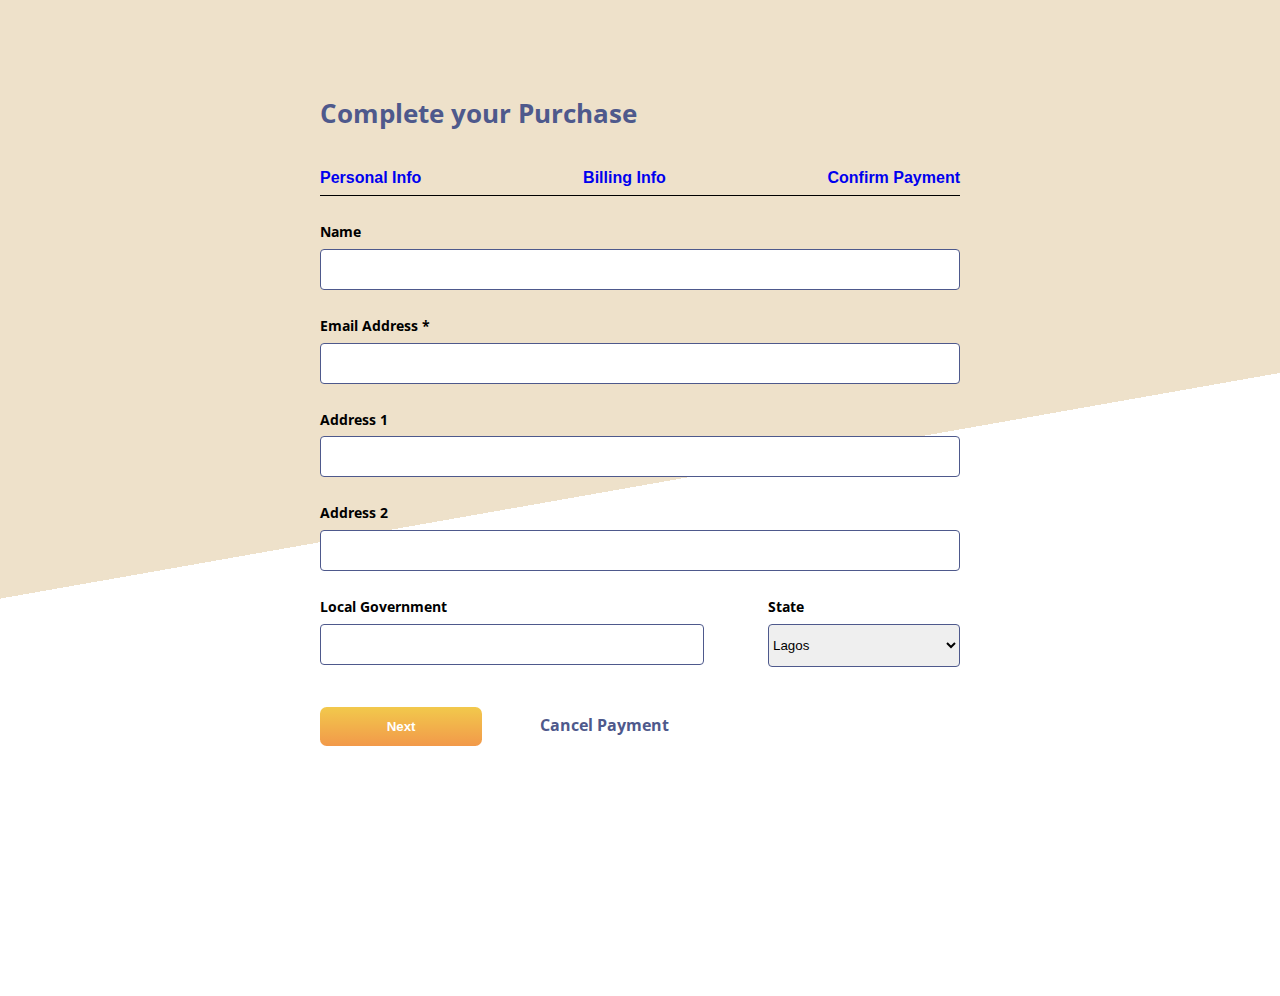
<file: index.html>
<!DOCTYPE html>
<html lang="en">
<head>
    <meta charset="UTF-8">
    <meta http-equiv="X-UA-Compatible" content="IE=edge">
    <meta name="viewport" content="width=device-width, initial-scale=1.0">
    <title>Document</title>
    <link rel="stylesheet" href="style.css">
</head>
<body>
    <div class="container">
        <header class="topSection">
            <h1>Complete your Purchase</h1>
            <nav>
                <button class="tabLink" id="btn1"><a href="./index.html">Personal Info</a></button>
                <button class="tabLink" id="btn2"><a href="./billing.html">Billing Info</a></button>
                <button class="tabLink" id="btn3"><a href="./confirm.html">Confirm Payment</a></button>
            </nav>
        </header>
        <main>
            <form class="form1 tabcontent" id="first">
                <div class="test">
                    <label for="name" class="info">Name</label>
                    <input type="text" class="input">
                </div>
                <div class="test">
                    <label for="email" class="info">Email Address *</label>
                    <input type="email" class="input">
                </div>
                <div class="test">
                    <label for="address" class="info">Address 1</label>
                    <input type="text" class="input">
                </div>
                <div class="test">
                    <label for="address" class="info">Address 2</label>
                    <input type="text" class="input">
                </div>
                <div class="split">
                    <div class="field">
                        <label for="area" class="info">Local Government</label>
                        <input type="text" class="input">
                    </div>
                    <div class="field1">
                        <label for="name" class="info">State</label>
                        <select name="state" id="state" class="input">
                            <option value="lagos">Lagos</option>
                            <option value="kwara">Kwara</option>
                            <option value="Anambra">Anambra</option>
                            <option value="kogi">Kogi</option>
                            <option value="Oyo">Oyo</option>
                            <option value="Kano">Kano</option>
                        </select>
                        <!-- <input type="state" class="input"> -->
                    </div>
                </div>
                <div class="bottomSection">
                    <button type="submit" class="btn1">Next</button>
                    <a href="#">Cancel Payment</a>
                </div>
            </form>
            <div class="container2 tabcontent third" id="third">
                <div class="cont1">Item Name</div>
                <div class="cont2">Price</div>
                <div class="cont3">Data science and usability</div>
                <div class="cont4">50,000.00</div>
                <div class="cont5">Shipping</div>
                <div class="cont6">0.00</div>
                <div class="cont7">Total</div>
                <div class="cont8">50,000.00</div>
            </div>
            <!-- <table class="table">
                <tr>
                    <td class="testing">Item Name</td>
                    <td>₦ Price</td>
                </tr>
                <tr>
                    <td>Data science and usability</td>
                    <td>50,000.00</td>
                </tr>
                <tr>
                    <td>Shipping</td>
                    <td>0.00</td>
                </tr>
                <tr>
                    <td>Total</td>
                    <td>50,000.00</td>
                </tr>
            </table> -->
        </main>
    </div>
    <!-- <script src="main.js"></script> -->
</body>
</html>
</file>
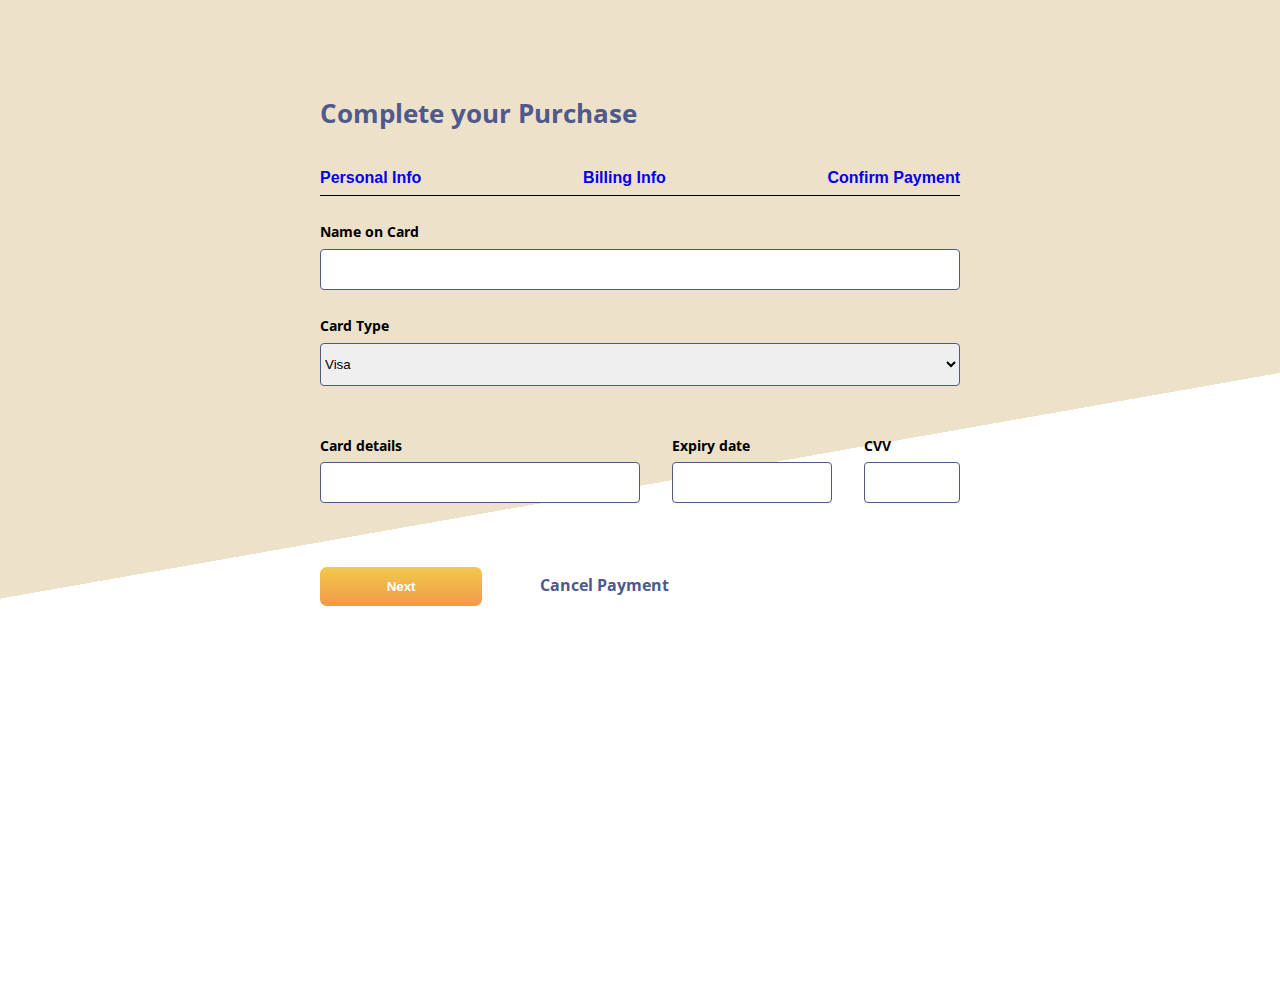
<file: billing.html>
<!DOCTYPE html>
<html lang="en">
<head>
    <meta charset="UTF-8">
    <meta http-equiv="X-UA-Compatible" content="IE=edge">
    <meta name="viewport" content="width=device-width, initial-scale=1.0">
    <title>Document</title>
    <link rel="stylesheet" href="style.css">
</head>
<body>
    <div class="container">
        <header class="topSection">
            <h1>Complete your Purchase</h1>
            <nav>
                <button class="tabLink" id="btn1"><a href="./index.html">Personal Info</a></button>
                <button class="tabLink" id="btn2"><a href="./billing.html">Billing Info</a></button>
                <button class="tabLink" id="btn3"><a href="./confirm.html">Confirm Payment</a></button>
            </nav>
        </header>
        <main>   
            <form class="form2 tabcontent" id="second">
                <div class="test">
                    <label class="info">Name on Card</label>
                    <input type="text" class="input">
                </div>
                <div class="test">
                    <label class="info">Card Type</label>
                    <select name="card" id="cardType" class="input">
                        <option value="visa">Visa</option>
                        <option value="masterCard">MasterCard</option>
                        <option value="verve">Verve</option>
                    </select>
                </div>
                <div class="split">
                    <div class="test card1">
                        <label class="info">Card details</label>
                        <input type="text" class="input">
                    </div>
                    <div class="test card2">
                        <label class="info">Expiry date</label>
                        <input type="text" class="input ">
                    </div>
                    <div class="test card3">
                        <label class="info">CVV</label>
                        <input type="text" class="input">
                    </div>
                </div>
            </form>
            <div class="bottomSection">
                <button type="submit" class="btn1">Next</button>
                <a href="#">Cancel Payment</a>
            </div>
        </main>
    </div>
    <script src="main.js"></script>
</body>
</html>
</file>
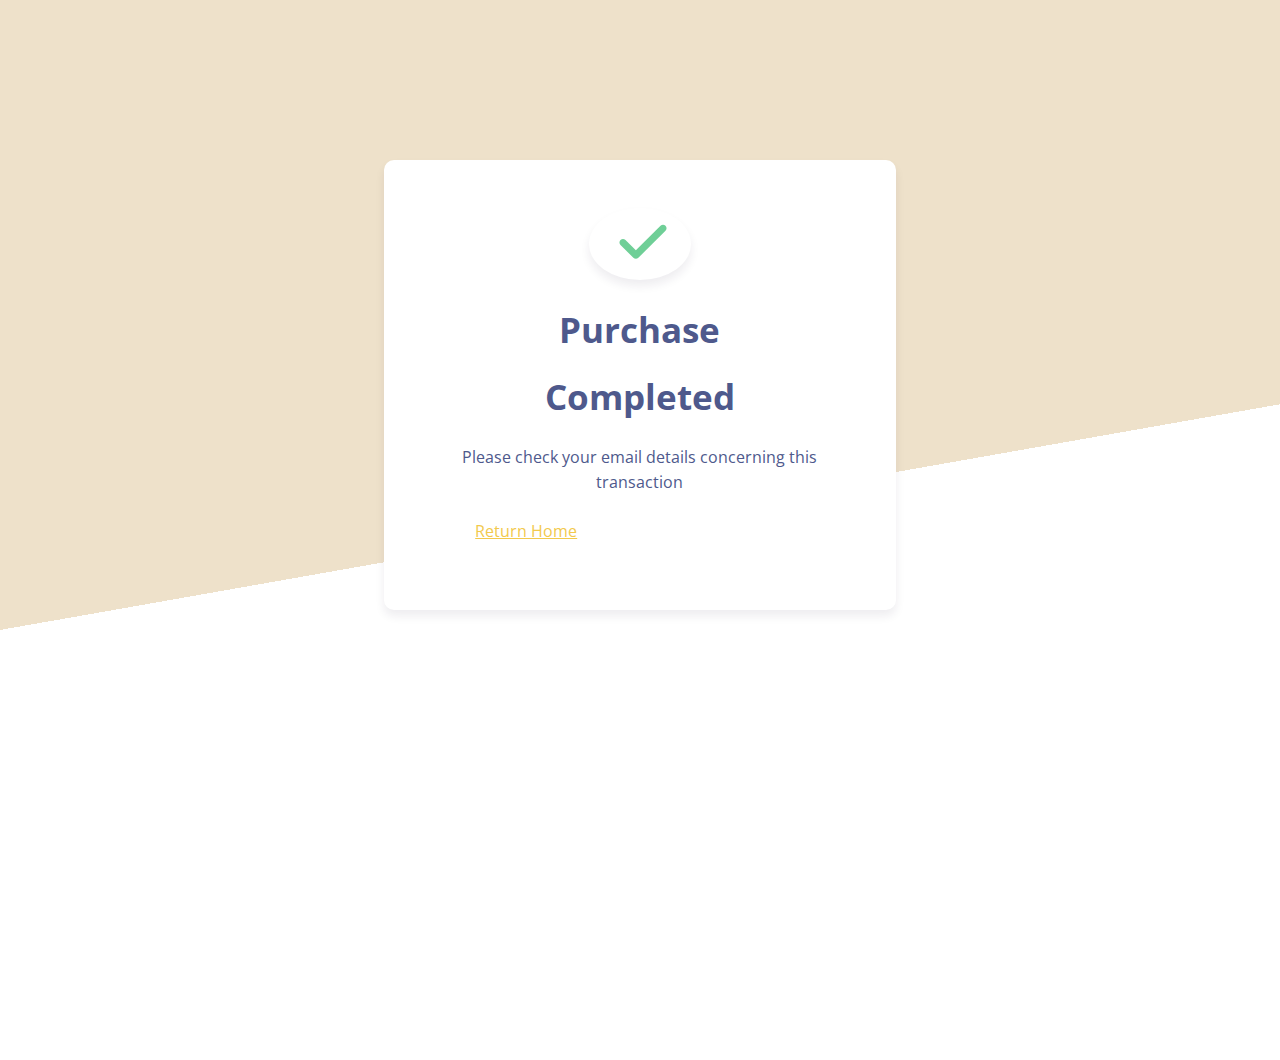
<file: confirm.html>
<!DOCTYPE html>
<html lang="en">
<head>
    <meta charset="UTF-8">
    <meta http-equiv="X-UA-Compatible" content="IE=edge">
    <meta name="viewport" content="width=device-width, initial-scale=1.0">
    <link rel="stylesheet" href="style.css">
    <link rel="preconnect" href="https://fonts.googleapis.com">
<link rel="preconnect" href="https://fonts.gstatic.com" crossorigin>
    <title>Document</title>
</head>
<body>
   <div class="container3">
    <div class="image">
        <img src="./check.svg" alt="">
    </div>
    <div class="content">
        <h2>Purchase Completed</h2>
        <p>Please check your email details concerning this transaction</p>
    </div>

    <p><a class="home" href="./index.html">Return Home</a></p>
   </div>
</body>
</html>
</file>
<file: style.css>
@import url('https://fonts.googleapis.com/css2?family=Open+Sans:wght@400;700&display=swap');
*{
    padding: 0;
    margin: 0;
    box-sizing: border-box;
}
:root{
    font-size: 1rem;
}
body{
    font-size: 16px;
    font-family: 'Open Sans', sans-serif;
    height: 100vh;
    margin: 0;
    background: linear-gradient(170deg, #eee1ca 49%, #FFFFFF 10%);
}
.container{
    width: 50%;
    margin: 6em auto;
}
.topSection{
    border-bottom: 1px solid black;
}
.topSection h1{
    font-size: 1.6rem;
    margin-bottom: 1.5em;
    color: #4E598C;
}
.topSection nav{
    display: flex;
    justify-content: space-between;
    margin-bottom: 0.5em;
}
.tabLink{
    text-decoration: none;
    font-size: 1rem;
    cursor: pointer;
    font-weight: 700;
    color: gray;
    border: none;
    background-color: inherit;
}
.tabLink a{
    text-decoration: none;
}
.input{
    display: block;
    width: 100%;
    padding: 0.9em 0;
    margin-top: 0.5em;
    border: 1px solid #4E598C;
    border-radius: 0.3em;
}
.info{
    font-size: 0.85rem;
    font-weight: 700;
}
.split{
    display: flex;
    margin-bottom: 2.5em;
    width: 100%;
}
.field{
    width: 60%;
}
.field1{
    width: 30%;
    margin-left: auto;
}
.test{
    margin: 1.5em 0;
}
.btn1{
    padding: 0.9em 5em;
    background: linear-gradient(180deg, #F2C94C 0%, #F2994A 100%);
    border: none;
    border-radius: 0.5em;
    margin-right: 4em;
    font-weight: 700;
    color: white;
    cursor: pointer;
}
.bottomSection a{
    text-decoration: none;
    color: #4E598C;
    font-weight: 700;
}
.container2{
    display: grid;
    grid-template-columns: 1fr 1fr;
    grid-template-rows: auto repeat(3, 4em);
    width: 90%;
    margin: 0 auto;
}
.cont1{
    grid-column: 1/2;
    grid-row: 1/2;
    /* border: 2px solid red; */
    background-color: #2F80ED;
}
.cont2{
    grid-column: 2/3;
    grid-row: 1/2;
    background-color: #2F80ED;
}
.cont3{
    grid-column: 1/2;
    grid-row: 2/3;
}
.cont4{
    grid-column: 2/3;
    grid-row: 2/3;
}
.cont5{
    grid-column: 1/2;
    grid-row: 3/4;
}
.cont6{
    grid-column: 2/3;
    grid-row: 3/4;
}
.cont7{
    grid-column: 1/2;
    grid-row: 4/5;
}
.cont8{
    grid-column: 2/3;
    grid-row: 4/5;
}
.card1{
    width: 50%;
}
.card2{
    width: 25%;
    margin-left: 5%;
}
.card3{
    margin-left: 5%;
    width: 15%;
}
.image{
    margin: 2em auto 1em;
    padding: 1em 0.4em 1em 1.9em;
    width: 20%;
    border-radius: 50%;
    box-shadow: 0px 6px 10px rgba(33, 30, 67, 0.08);
}
.container3 {
    color: #4E598C;
    background-color: white;
    width: 40%;
    margin: 10em auto;
    height: 50vh;
    box-shadow: 0px 6px 10px rgba(33, 30, 67, 0.08);
    border-radius: 10px;
    padding: 1em 0 0 0;
}

.content {
    text-align: center;
    width: 70%;
    margin: 0 auto;
}

h2 {
    font-family: 'Open Sans', sans-serif;
    font-style: normal;
    font-weight: 700;
    font-size: 35px;
    line-height: 67px;
    color: #4E598C;
}
p {
    margin-top: 15px;
    margin-bottom: 1.5em;
    line-height: 25px;
}

.home {
    color: #F2C94C;
    text-decoration: underline;
    text-align: center;
    margin-left: 5.7em;
}
.third{
    display: none;
}
</file>
